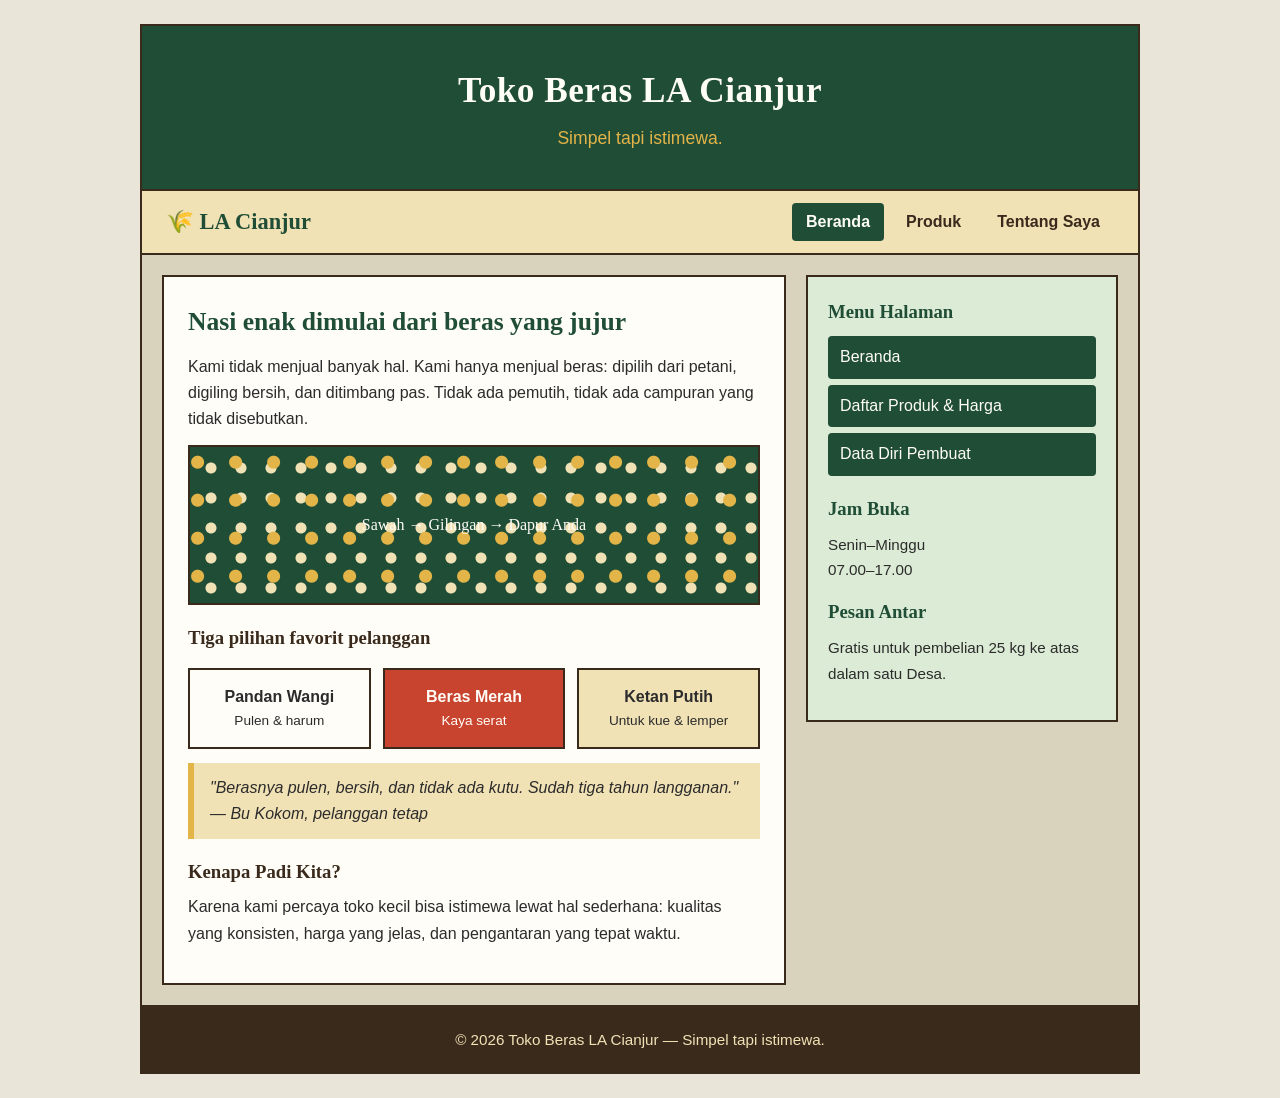
<file: index.html>
<!DOCTYPE html>
<html lang="id">
<head>
  <meta charset="UTF-8">
  <meta name="viewport" content="width=device-width, initial-scale=1">
  <title>Beranda — Toko Beras LA Cianjur</title>
  <link rel="stylesheet" href="style.css">
</head>
<body>
<div class="halaman">

  <header>
    <h1>Toko Beras LA Cianjur</h1>
    <p>Simpel tapi istimewa.</p>
  </header>

  <nav>
    <div class="logo">🌾 LA Cianjur</div>
    <ul>
      <li><a class="aktif" href="index.html">Beranda</a></li>
      <li><a href="produk.html">Produk</a></li>
      <li><a href="tentang.html">Tentang Saya</a></li>
    </ul>
  </nav>

  <section>
    <article>
      <h2>Nasi enak dimulai dari beras yang jujur</h2>
      <p>Kami tidak menjual banyak hal. Kami hanya menjual beras: dipilih dari petani, digiling bersih, dan ditimbang pas. Tidak ada pemutih, tidak ada campuran yang tidak disebutkan.</p>

      <div class="foto" > Sawah &rarr; Gilingan &rarr; Dapur Anda</div>

      <h3>Tiga pilihan favorit pelanggan</h3>
      <div class="kartu-beras">
        <div>Pandan Wangi <span>Pulen &amp; harum</span></div>
        <div>Beras Merah <span>Kaya serat</span></div>
        <div>Ketan Putih <span>Untuk kue &amp; lemper</span></div>
      </div>

      <p class="sorotan">"Berasnya pulen, bersih, dan tidak ada kutu. Sudah tiga tahun langganan." — Bu Kokom, pelanggan tetap</p>

      <h3>Kenapa Padi Kita?</h3>
      <p>Karena kami percaya toko kecil bisa istimewa lewat hal sederhana: kualitas yang konsisten, harga yang jelas, dan pengantaran yang tepat waktu.</p>
    </article>

    <aside>
      <h3>Menu Halaman</h3>
      <ul class="menu-samping">
        <li><a href="index.html">Beranda</a></li>
        <li><a href="produk.html">Daftar Produk &amp; Harga</a></li>
        <li><a href="tentang.html">Data Diri Pembuat</a></li>
      </ul>
      <h3>Jam Buka</h3>
      <p>Senin–Minggu<br>07.00–17.00</p>
      <h3>Pesan Antar</h3>
      <p>Gratis untuk pembelian 25 kg ke atas dalam satu Desa.</p>
    </aside>
  </section>

  <footer>
    &copy; 2026 Toko Beras LA Cianjur — Simpel tapi istimewa.
  </footer>

</div>
</body>
</html>
</file>
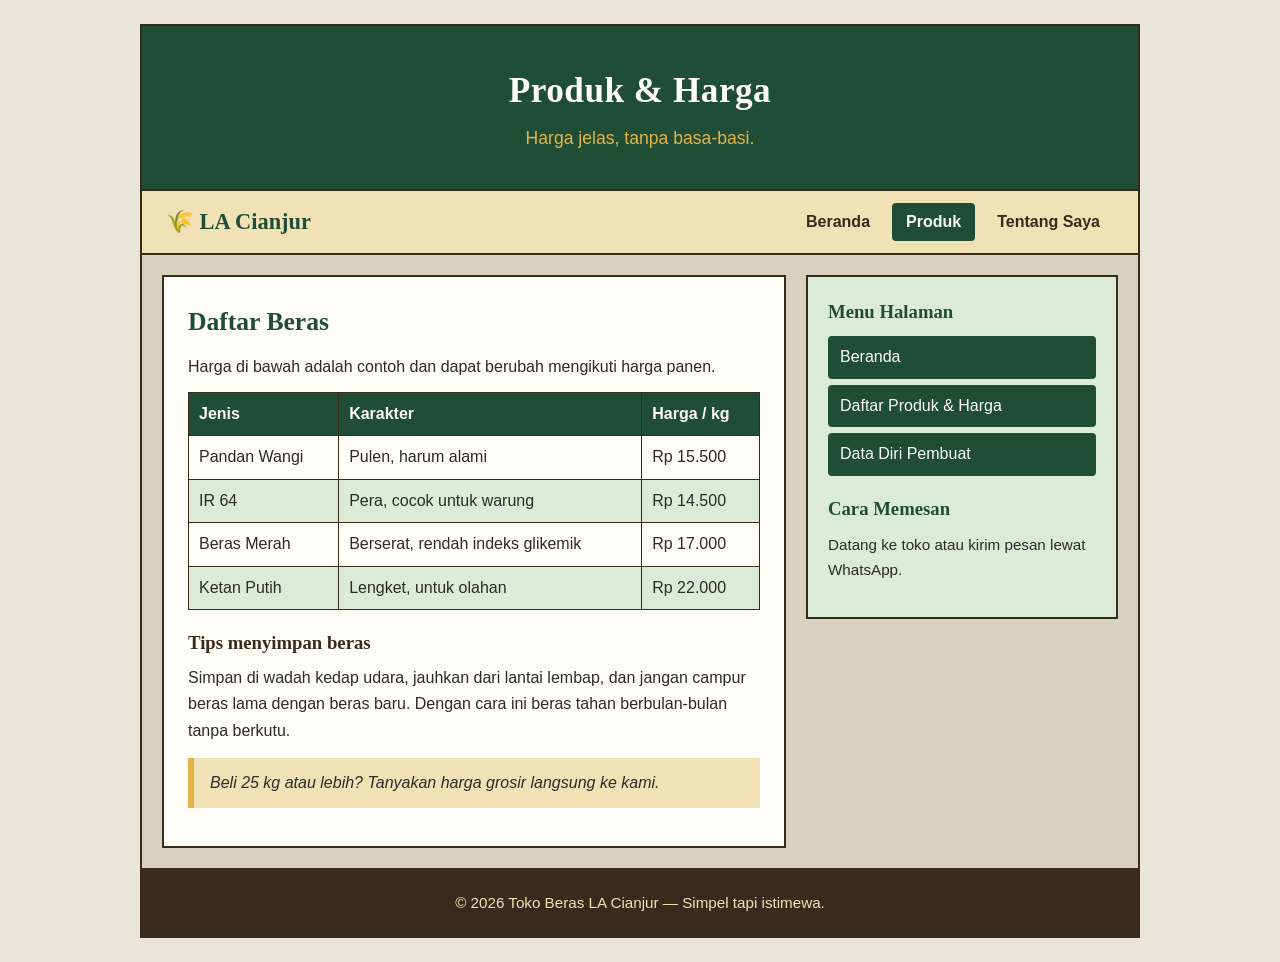
<file: produk.html>
<!DOCTYPE html>
<html lang="id">
<head>
  <meta charset="UTF-8">
  <meta name="viewport" content="width=device-width, initial-scale=1">
  <title>Produk — Toko Beras LA Cianjur</title>
  <link rel="stylesheet" href="style.css">
</head>
<body>
<div class="halaman">

  <header>
    <h1>Produk &amp; Harga</h1>
    <p>Harga jelas, tanpa basa-basi.</p>
  </header>

  <nav>
    <div class="logo">🌾 LA Cianjur</div>
    <ul>
      <li><a href="index.html">Beranda</a></li>
      <li><a class="aktif" href="produk.html">Produk</a></li>
      <li><a href="tentang.html">Tentang Saya</a></li>
    </ul>
  </nav>

  <section>
    <article>
      <h2>Daftar Beras</h2>
      <p>Harga di bawah adalah contoh dan dapat berubah mengikuti harga panen.</p>

      <table>
        <thead>
          <tr><th>Jenis</th><th>Karakter</th><th>Harga / kg</th></tr>
        </thead>
        <tbody>
          <tr><td>Pandan Wangi</td><td>Pulen, harum alami</td><td>Rp 15.500</td></tr>
          <tr><td>IR 64</td><td>Pera, cocok untuk warung</td><td>Rp 14.500</td></tr>
          <tr><td>Beras Merah</td><td>Berserat, rendah indeks glikemik</td><td>Rp 17.000</td></tr>
          <tr><td>Ketan Putih</td><td>Lengket, untuk olahan</td><td>Rp 22.000</td></tr>
        </tbody>
      </table>

      <h3>Tips menyimpan beras</h3>
      <p>Simpan di wadah kedap udara, jauhkan dari lantai lembap, dan jangan campur beras lama dengan beras baru. Dengan cara ini beras tahan berbulan-bulan tanpa berkutu.</p>

      <p class="sorotan">Beli 25 kg atau lebih? Tanyakan harga grosir langsung ke kami.</p>
    </article>

    <aside>
      <h3>Menu Halaman</h3>
      <ul class="menu-samping">
        <li><a href="index.html">Beranda</a></li>
        <li><a href="produk.html">Daftar Produk &amp; Harga</a></li>
        <li><a href="tentang.html">Data Diri Pembuat</a></li>
      </ul>
      <h3>Cara Memesan</h3>
      <p>Datang ke toko atau kirim pesan lewat WhatsApp.</p>
    </aside>
  </section>

  <footer>
    &copy; 2026 Toko Beras LA Cianjur — Simpel tapi istimewa.
  </footer>

</div>
</body>
</html>
</file>
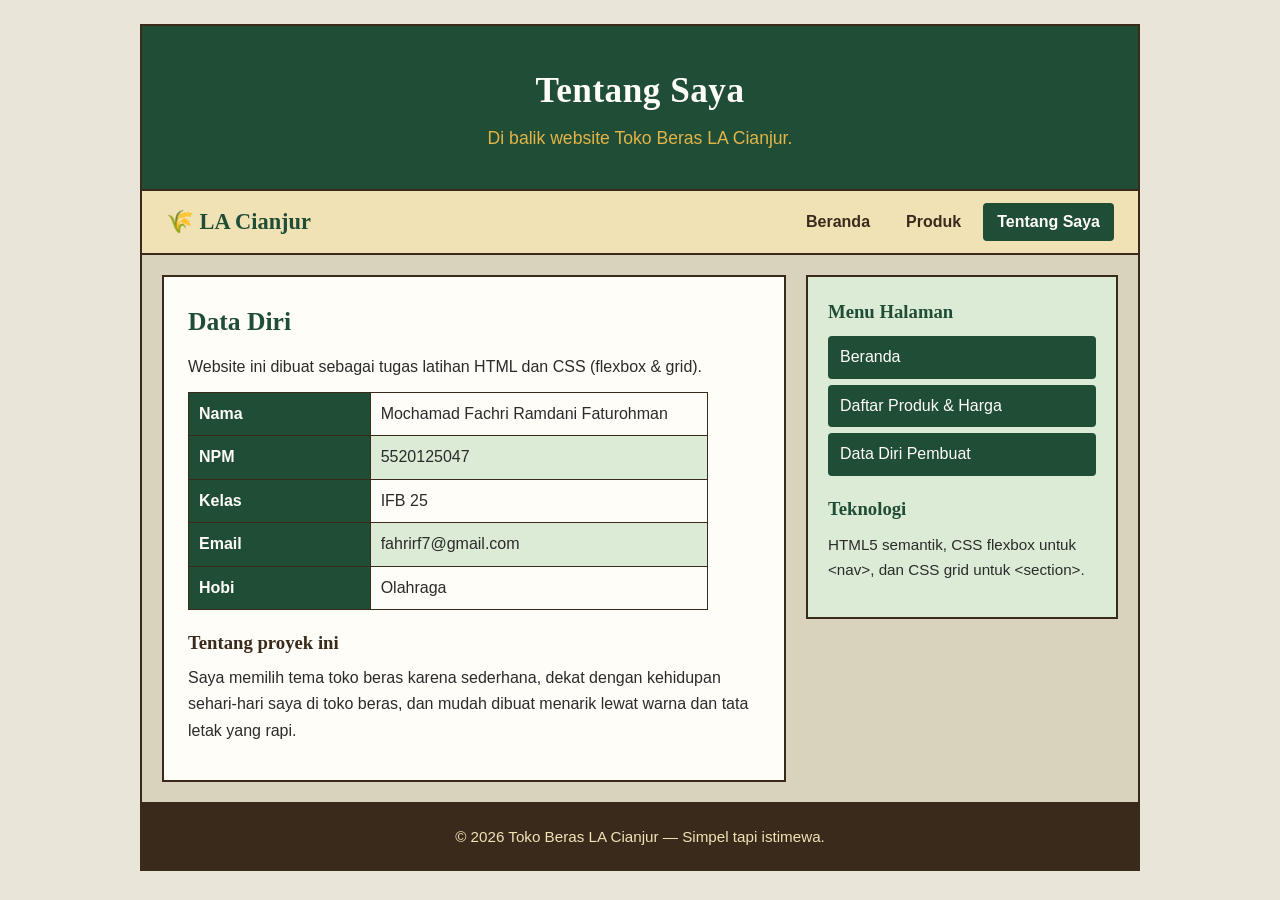
<file: tentang.html>
<!DOCTYPE html>
<html lang="id">
<head>
  <meta charset="UTF-8">
  <meta name="viewport" content="width=device-width, initial-scale=1">
  <title>Tentang Saya — Toko Beras LA  Cianjur</title>
  <link rel="stylesheet" href="style.css">
</head>
<body>
<div class="halaman">

  <header>
    <h1>Tentang Saya</h1>
    <p>Di balik website Toko Beras LA Cianjur.</p>
  </header>

  <nav>
    <div class="logo">🌾 LA Cianjur</div>
    <ul>
      <li><a href="index.html">Beranda</a></li>
      <li><a href="produk.html">Produk</a></li>
      <li><a class="aktif" href="tentang.html">Tentang Saya</a></li>
    </ul>
  </nav>

  <section>
    <article>
      <h2>Data Diri</h2>
      <p>Website ini dibuat sebagai tugas latihan HTML dan CSS (flexbox &amp; grid).</p>

      <table class="data-diri">
        <tbody>
          <tr><th>Nama</th><td>Mochamad Fachri Ramdani Faturohman</td></tr>
          <tr><th>NPM</th><td>5520125047</td></tr>
          <tr><th>Kelas</th><td>IFB 25</td></tr>
          <tr><th>Email</th><td>fahrirf7@gmail.com</td></tr>
          <tr><th>Hobi</th><td>Olahraga</td></tr>
        </tbody>
      </table>

      <h3>Tentang proyek ini</h3>
      <p>Saya memilih tema toko beras karena sederhana, dekat dengan kehidupan sehari-hari saya di toko beras, dan mudah dibuat menarik lewat warna dan tata letak yang rapi.</p>
    </article>

    <aside>
      <h3>Menu Halaman</h3>
      <ul class="menu-samping">
        <li><a href="index.html">Beranda</a></li>
        <li><a href="produk.html">Daftar Produk &amp; Harga</a></li>
        <li><a href="tentang.html">Data Diri Pembuat</a></li>
      </ul>
      <h3>Teknologi</h3>
      <p>HTML5 semantik, CSS flexbox untuk &lt;nav&gt;, dan CSS grid untuk &lt;section&gt;.</p>
    </aside>
  </section>

  <footer>
    &copy; 2026 Toko Beras LA Cianjur — Simpel tapi istimewa.
  </footer>

</div>
</body>
</html>
</file>
<file: style.css>
:root {
  --hijau-tua: #1f4d36;
  --emas: #e3b448;
  --pasir: #f1e2b6;
  --putih-beras: #fffdf7;
  --hijau-muda: #dcebd5;
  --cokelat: #3a2a1c;
  --teks: #2b2b2b;
}

* { box-sizing: border-box; margin: 0; padding: 0; }

body {
  font-family: "Segoe UI", Tahoma, sans-serif;
  color: var(--teks);
  line-height: 1.65;
  background: #e9e5d8;
}

.halaman {
  max-width: 1000px;
  margin: 24px auto;
  border: 2px solid var(--cokelat);
}

h1, h2, h3, .logo { font-family: Georgia, "Times New Roman", serif; }


header {
  background: var(--hijau-tua);
  color: var(--putih-beras);
  text-align: center;
  padding: 36px 20px;
  border-bottom: 2px solid var(--cokelat);
}
header h1 { font-size: 2.2rem; letter-spacing: .5px; }
header p  { color: var(--emas); font-size: 1.1rem; margin-top: 4px; }


nav {
  background: var(--pasir);
  display: flex;                    
  justify-content: space-between;  
  align-items: center;
  padding: 12px 24px;
  border-bottom: 2px solid var(--cokelat);
}
.logo { font-size: 1.4rem; font-weight: bold; color: var(--hijau-tua); }
nav ul { display: flex; gap: 8px; list-style: none; }
nav a {
  display: block;
  padding: 6px 14px;
  color: var(--cokelat);
  text-decoration: none;
  font-weight: 600;
  border-radius: 4px;
}
nav a:hover, nav a.aktif { background: var(--hijau-tua); color: var(--putih-beras); }

section {
  display: grid;                 
  grid-template-columns: 2fr 1fr;   
  gap: 20px;
  padding: 20px;
  background: #d9d2bd;
  border-bottom: 2px solid var(--cokelat);
}

article {
  background: var(--putih-beras);
  padding: 24px;
  border: 2px solid var(--cokelat);
}
article h2 { color: var(--hijau-tua); margin-bottom: 10px; font-size: 1.6rem; }
article h3 { color: var(--cokelat); margin: 18px 0 6px; }
article p  { margin-bottom: 12px; }

aside {
  background: var(--hijau-muda);
  padding: 20px;
  border: 2px solid var(--cokelat);
  align-self: start;
}
aside h3 { color: var(--hijau-tua); margin-bottom: 8px; }
aside p  { font-size: .95rem; margin-bottom: 14px; }


.menu-samping { list-style: none; margin-bottom: 18px; }
.menu-samping li + li { margin-top: 6px; }
.menu-samping a {
  display: block;
  padding: 8px 12px;
  background: var(--hijau-tua);
  color: var(--putih-beras);
  text-decoration: none;
  border-radius: 4px;
}
.menu-samping a:hover { background: var(--emas); color: var(--cokelat); }


footer {
  background: var(--cokelat);
  color: var(--pasir);
  text-align: center;
  padding: 20px;
  font-size: .95rem;
}


.sorotan {
  background: var(--pasir);
  border-left: 6px solid var(--emas);
  padding: 12px 16px;
  margin: 14px 0;
  font-style: italic;
}

.kartu-beras {
  display: grid;
  grid-template-columns: repeat(3, 1fr);
  gap: 12px;
  margin: 14px 0;
}
.kartu-beras div {
  padding: 14px 10px;
  text-align: center;
  border: 2px solid var(--cokelat);
  font-weight: 600;
}
.kartu-beras div:nth-child(1) { background: #fffdf7; }
.kartu-beras div:nth-child(2) { background: #c9442f; color: #fffdf7; }
.kartu-beras div:nth-child(3) { background: #f1e2b6; }
.kartu-beras span { display: block; font-weight: 400; font-size: .85rem; }

table { width: 100%; border-collapse: collapse; margin: 12px 0; }
th, td { border: 1px solid var(--cokelat); padding: 8px 10px; text-align: left; }
th { background: var(--hijau-tua); color: var(--putih-beras); }
tbody tr:nth-child(even) { background: var(--hijau-muda); }

.foto {
  
  width: 100%;
  height: 160px;
  border: 2px solid var(--cokelat);
  margin: 12px 0;
  background:
    radial-gradient(circle at 20% 40%, var(--emas) 0 6px, transparent 7px) 0 0 / 38px 38px,
    radial-gradient(circle at 70% 70%, var(--pasir) 0 5px, transparent 6px) 0 0 / 30px 30px,
    var(--hijau-tua);
  display: flex; align-items: center; justify-content: center;
  color: var(--putih-beras); font-family: Georgia, serif; font-size: 1.2;
}


.data-diri { max-width: 520px; }
.data-diri th { width: 35%; }


@media (max-width: 720px) {
  nav { flex-direction: column; gap: 8px; }
  section { grid-template-columns: 1fr; }
  .kartu-beras { grid-template-columns: 1fr; }
}
</file>
